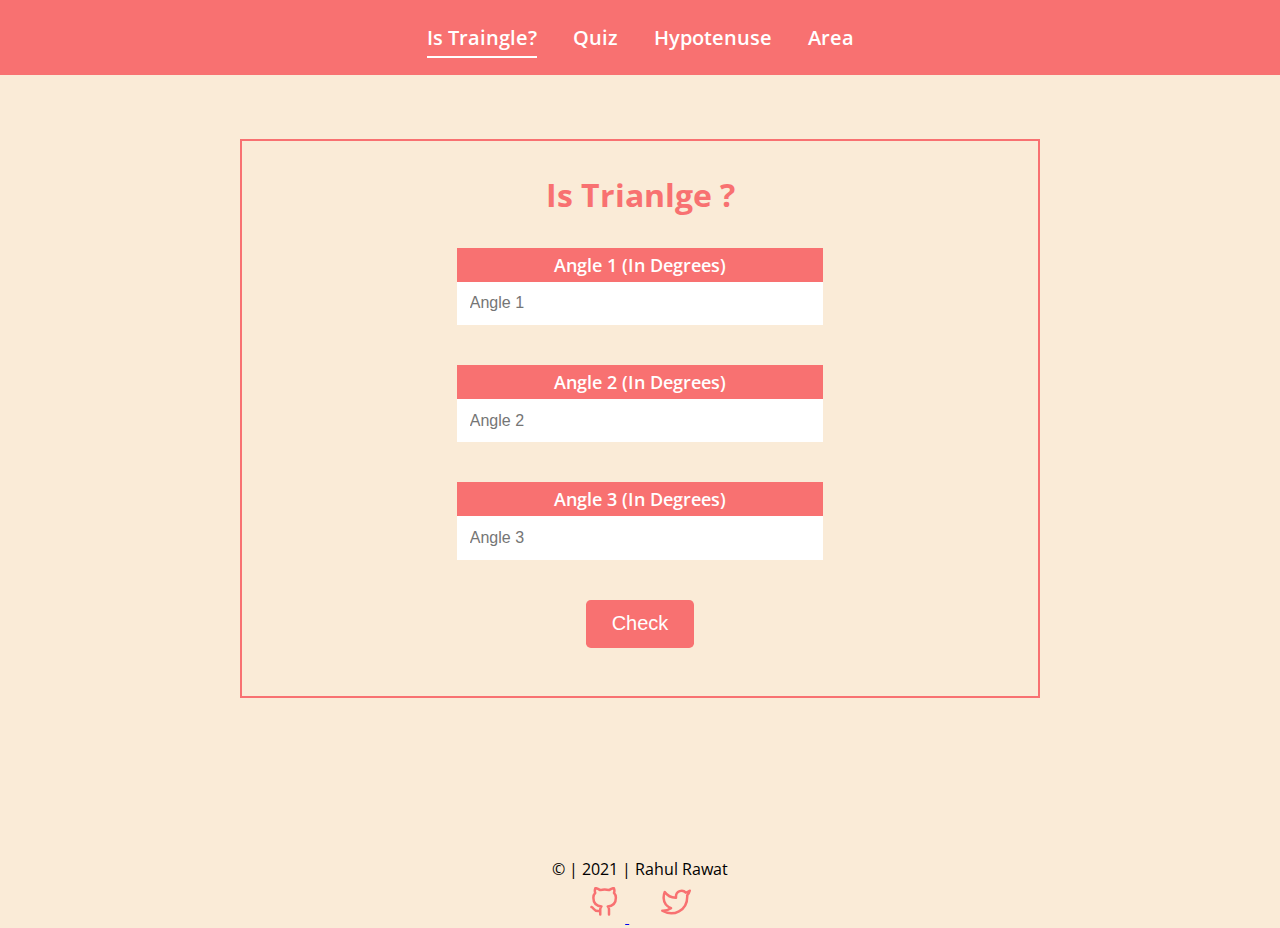
<file: index.html>
<!DOCTYPE html>
<html lang="en">
	<head>
		<meta charset="UTF-8" />
		<meta http-equiv="X-UA-Compatible" content="IE=edge" />
		<meta name="viewport" content="width=device-width, initial-scale=1.0" />
		<link rel="stylesheet" href="style.css" />
		<title>Fun With Trianlges</title>
	</head>
	<body>
		<nav>
			<a href="#" class="item-active">Is Traingle?</a>
			<a href="quiz.html">Quiz</a>
			<a href="hypotenuse.html">Hypotenuse</a>
			<a href="trianglearea.html">Area</a>
		</nav>

		<div class="container">
			<h1 class="heading">Is Trianlge ?</h1>

			<label for="angle-1">Angle 1 (In Degrees)</label>
			<input id="angle-1" type="number" placeholder="Angle 1" />

			<label for="angle-2">Angle 2 (In Degrees)</label>
			<input id="angle-2" type="number" placeholder="Angle 2" />

			<label for="angle-3">Angle 3 (In Degrees)</label>
			<input id="angle-3" type="number" placeholder="Angle 3" />

			<button id="btn-check">Check</button>

			<div id="output-msg"></div>
		</div>

		<footer>
			<p>© | 2021 | Rahul Rawat</p>
			<ul class="footer-list">
				<li>
					<a
						class="links"
						href="https://github.com/RahullRawat"
						target="_blank"
					>
						<img src="images/github.svg" alt="github" class="img" />
					</a>
				</li>
				<li>
					<a
						class="links"
						href="https://twitter.com/rahul_rawat08"
						target="_blank"
					>
						<img src="images/twitter.svg" alt="twitter" class="img" />
					</a>
				</li>
			</ul>
		</footer>
		<script src="script/app.js"></script>
	</body>
</html>
</file>
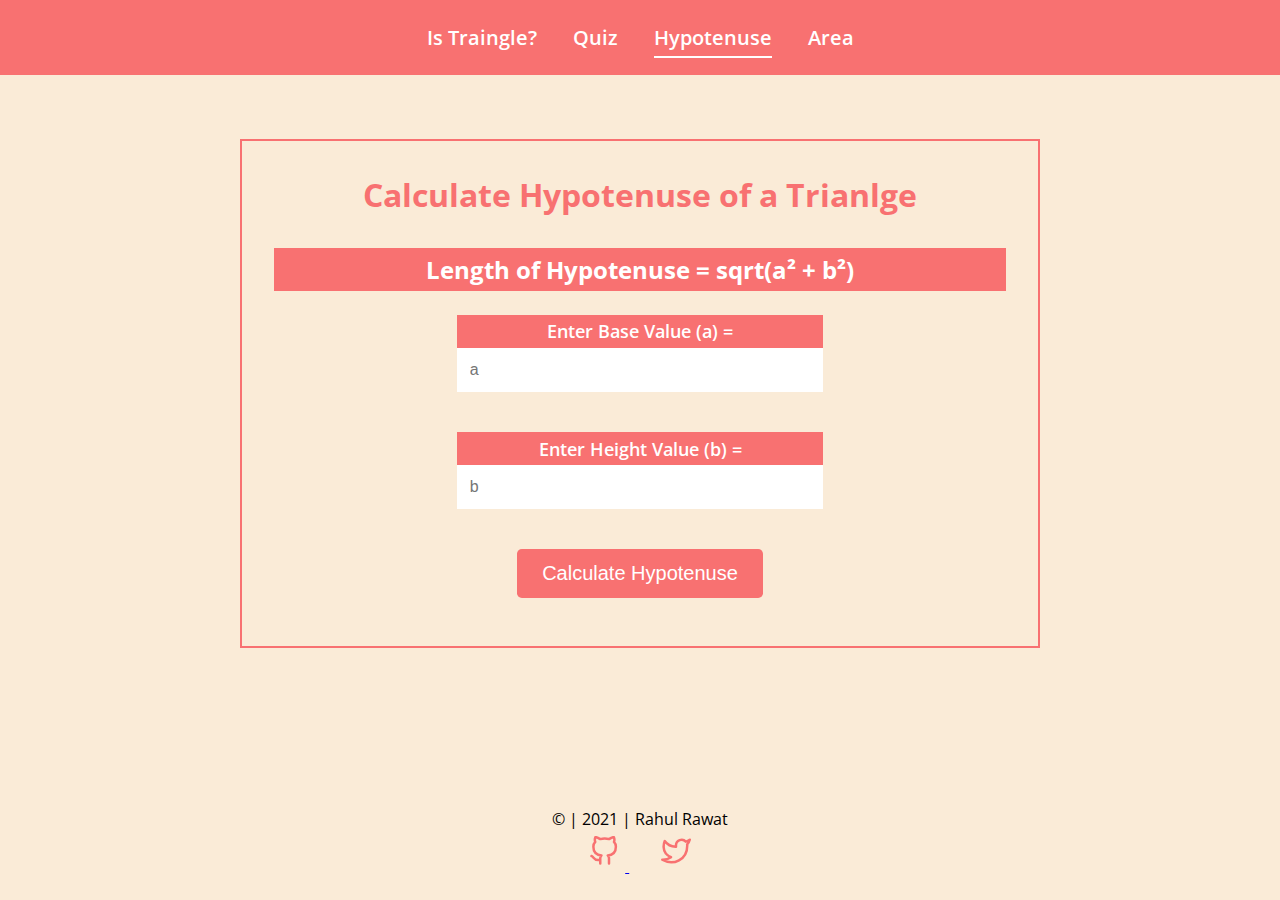
<file: hypotenuse.html>
<!DOCTYPE html>
<html lang="en">
	<head>
		<meta charset="UTF-8" />
		<meta http-equiv="X-UA-Compatible" content="IE=edge" />
		<meta name="viewport" content="width=device-width, initial-scale=1.0" />
		<link rel="stylesheet" href="style.css" />
		<title>Calculate Hypotenuse</title>
	</head>
	<body>
		<nav>
			<a href="index.html">Is Traingle?</a>
			<a href="quiz.html">Quiz</a>
			<a href="#" class="item-active">Hypotenuse</a>
			<a href="trianglearea.html">Area</a>
		</nav>

		<div class="hypotenuse-container container">
			<h1 class="heading">Calculate Hypotenuse of a Trianlge</h1>

			<h2 class="formula">Length of Hypotenuse = sqrt(a² + b²)</h2>

			<label for="input-a">Enter Base Value (a) =</label>
			<input class="side-input" type="number" placeholder="a" />

			<label for="input-b">Enter Height Value (b) =</label>
			<input class="side-input" type="number" placeholder="b" />

			<button id="check-hypotenuse">Calculate Hypotenuse</button>
			<div id="output-msg"></div>
		</div>

		<footer>
			<p>© | 2021 | Rahul Rawat</p>
			<ul class="footer-list">
				<li>
					<a
						class="links"
						href="https://github.com/RahullRawat"
						target="_blank"
					>
						<img src="images/github.svg" alt="github" class="img" />
					</a>
				</li>
				<li>
					<a
						class="links"
						href="https://twitter.com/rahul_rawat08"
						target="_blank"
					>
						<img src="images/twitter.svg" alt="twitter" class="img" />
					</a>
				</li>
			</ul>
		</footer>

		<script src="script/hypotenuse.js"></script>
	</body>
</html>
</file>
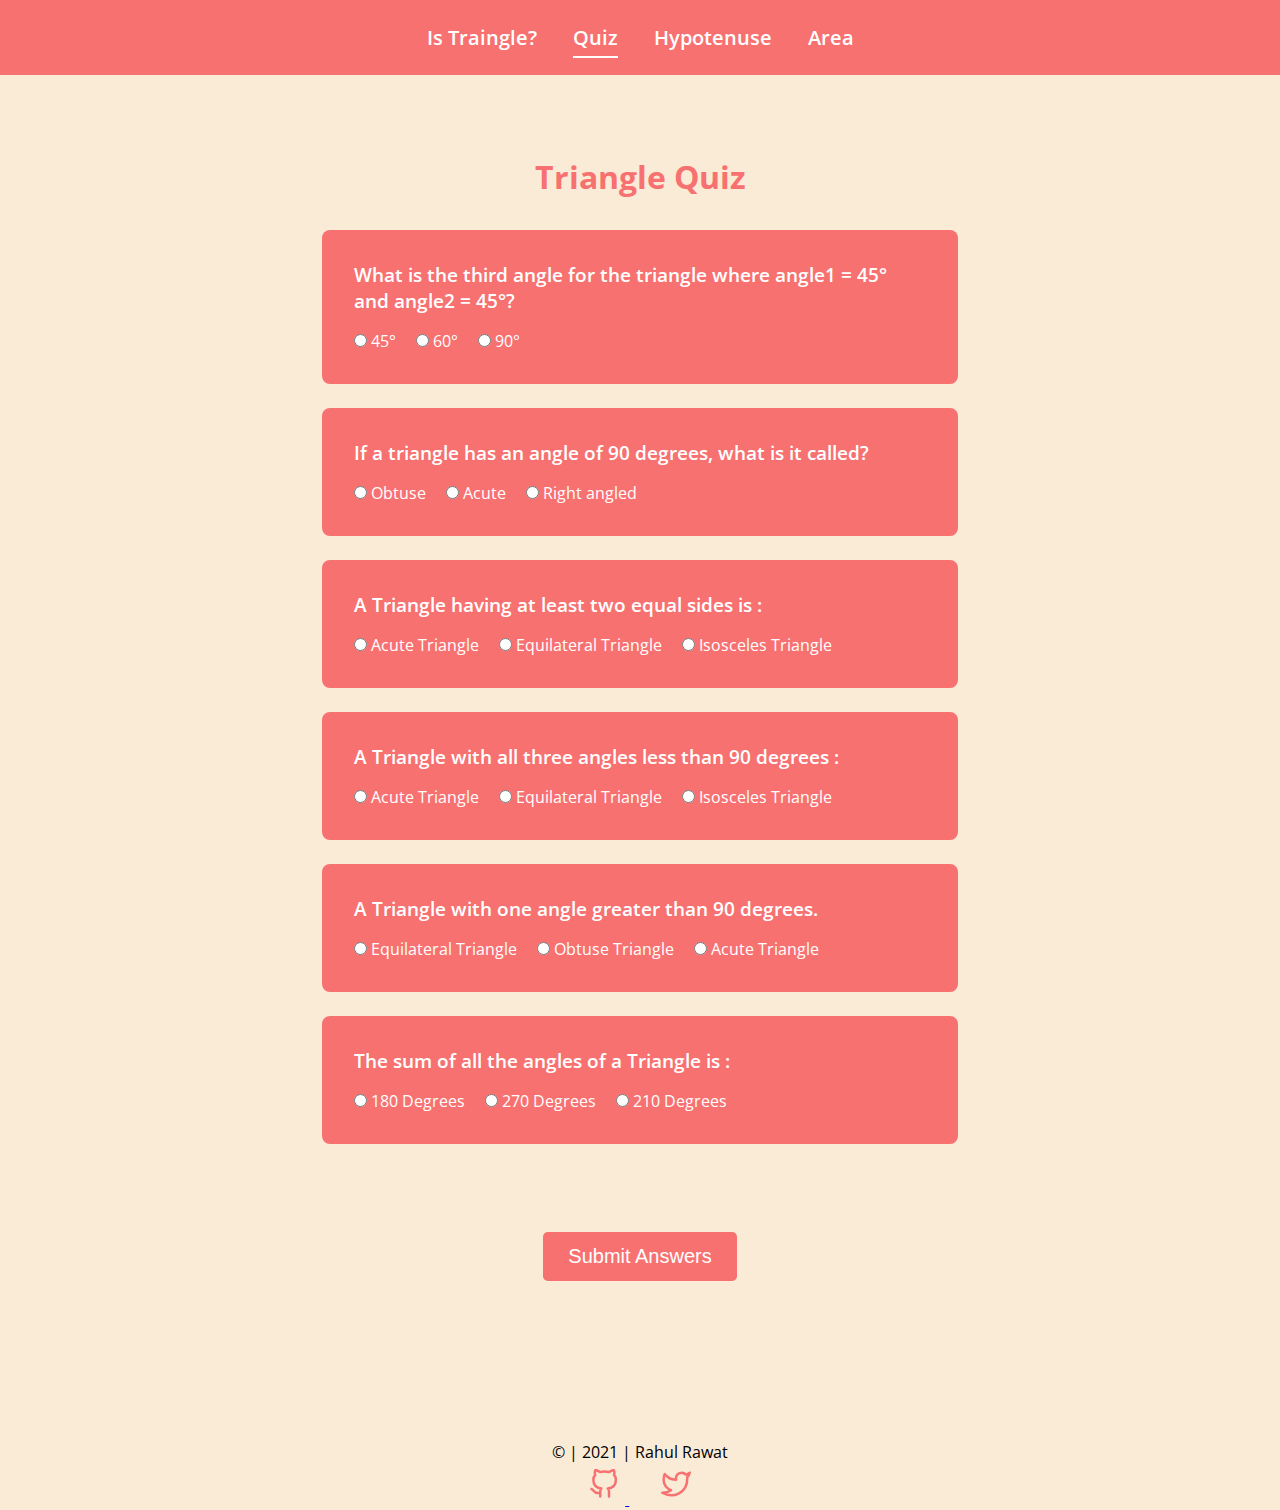
<file: quiz.html>
<!DOCTYPE html>
<html lang="en">
	<head>
		<meta charset="UTF-8" />
		<meta http-equiv="X-UA-Compatible" content="IE=edge" />
		<meta name="viewport" content="width=device-width, initial-scale=1.0" />
		<link rel="stylesheet" href="style.css" />
		<title>Triangle Quiz</title>
	</head>
	<body>
		<nav>
			<a href="index.html">Is Traingle?</a>
			<a href="quiz.html" class="item-active">Quiz</a>
			<a href="hypotenuse.html">Hypotenuse</a>
			<a href="trianglearea.html">Area</a>
		</nav>

		<form class="quiz-form">
			<h1 class="heading">Triangle Quiz</h1>

			<div class="quiz-container">
				<p>
					What is the third angle for the triangle where angle1 = 45° and angle2
					= 45°?
				</p>
				<label>
					<input type="radio" name="question1" value="45°" />
					45°
				</label>
				<label>
					<input type="radio" name="question1" value="60°" />
					60°
				</label>
				<label>
					<input type="radio" name="question1" value="90°" />
					90°
				</label>
			</div>

			<div class="quiz-container">
				<p>If a triangle has an angle of 90 degrees, what is it called?</p>
				<label>
					<input type="radio" name="question2" value="obtuse" />
					Obtuse
				</label>
				<label>
					<input type="radio" name="question2" value="acute" />
					Acute
				</label>
				<label>
					<input type="radio" name="question2" value="right angled" />
					Right angled
				</label>
			</div>

			<div class="quiz-container">
				<p>A Triangle having at least two equal sides is :</p>
				<label>
					<input type="radio" name="question3" value="Acute Triangle" />
					Acute Triangle
				</label>
				<label>
					<input type="radio" name="question3" value="Equilateral Triangle" />
					Equilateral Triangle
				</label>
				<label>
					<input type="radio" name="question3" value="Isosceles Triangle" />
					Isosceles Triangle
				</label>
			</div>

			<div class="quiz-container">
				<p>A Triangle with all three angles less than 90 degrees :</p>
				<label>
					<input type="radio" name="question4" value="Acute Triangle" />
					Acute Triangle
				</label>
				<label>
					<input type="radio" name="question4" value="Equilateral Triangle" />
					Equilateral Triangle
				</label>
				<label>
					<input type="radio" name="question4" value="Isosceles Triangle" />
					Isosceles Triangle
				</label>
			</div>

			<div class="quiz-container">
				<p>A Triangle with one angle greater than 90 degrees.</p>
				<label>
					<input type="radio" name="question5" value="Equilateral Triangle" />
					Equilateral Triangle
				</label>
				<label>
					<input type="radio" name="question5" value="Obtuse Triangle" />
					Obtuse Triangle
				</label>
				<label>
					<input type="radio" name="question5" value="Acute Triangle" />
					Acute Triangle
				</label>
			</div>

			<div class="quiz-container">
				<p>The sum of all the angles of a Triangle is :</p>
				<label>
					<input type="radio" name="question6" value="180" />
					180 Degrees
				</label>
				<label>
					<input type="radio" name="question6" value="270" />
					270 Degrees
				</label>
				<label>
					<input type="radio" name="question6" value="210" />
					210 Degrees
				</label>
			</div>
		</form>

		<div class="output-container">
			<button id="submit-answer" type="submit">Submit Answers</button>

			<div id="output-msg"></div>
		</div>

		<footer>
			<p>© | 2021 | Rahul Rawat</p>
			<ul class="footer-list">
				<li>
					<a
						class="links"
						href="https://github.com/RahullRawat"
						target="_blank"
					>
						<img src="images/github.svg" alt="github" class="img" />
					</a>
				</li>
				<li>
					<a
						class="links"
						href="https://twitter.com/rahul_rawat08"
						target="_blank"
					>
						<img src="images/twitter.svg" alt="twitter" class="img" />
					</a>
				</li>
			</ul>
		</footer>

		<script src="script/quiz.js"></script>
	</body>
</html>
</file>
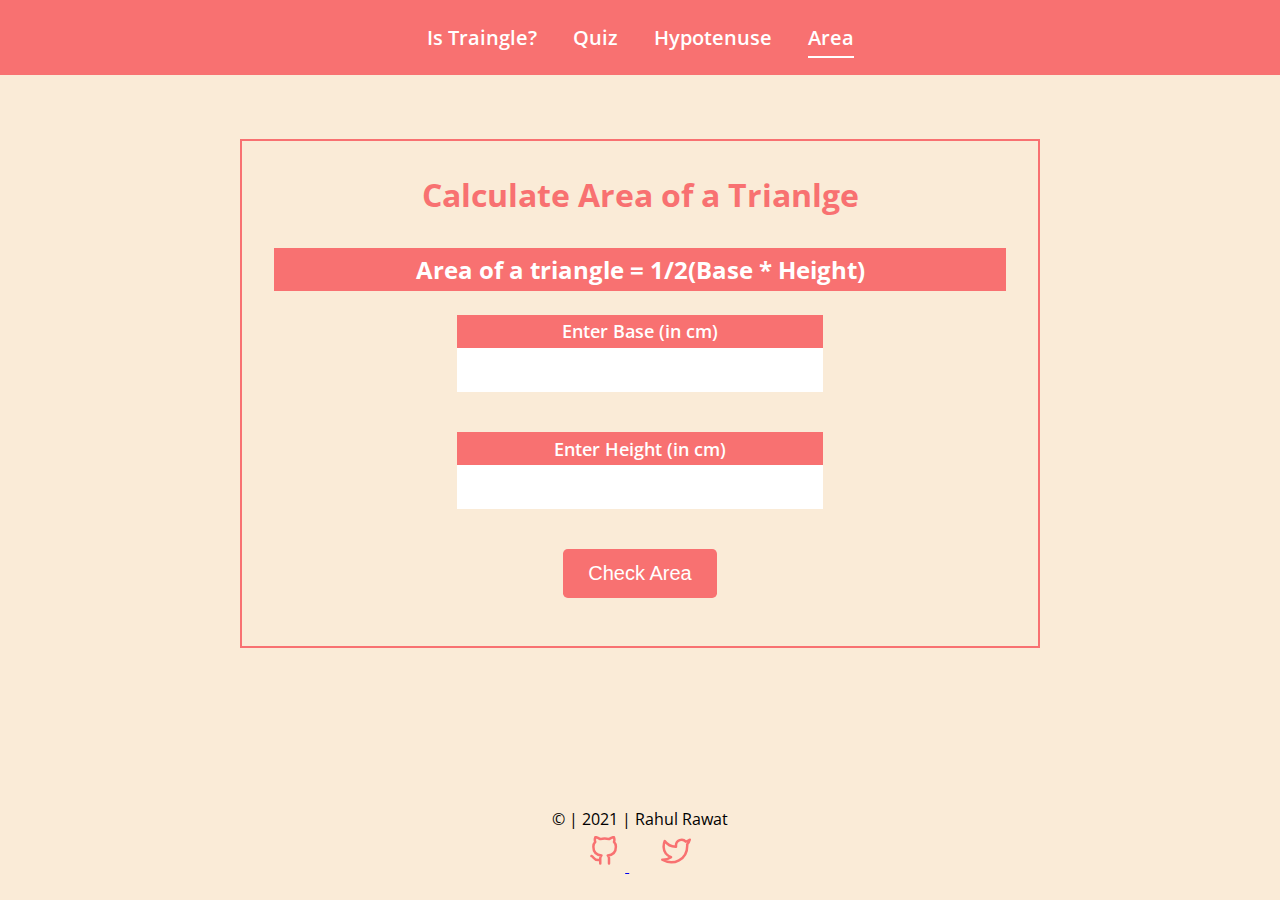
<file: trianglearea.html>
<!DOCTYPE html>
<html lang="en">
	<head>
		<meta charset="UTF-8" />
		<meta http-equiv="X-UA-Compatible" content="IE=edge" />
		<meta name="viewport" content="width=device-width, initial-scale=1.0" />
		<link rel="stylesheet" href="style.css" />
		<title>Area of Triangle</title>
	</head>
	<body>
		<nav>
			<a href="index.html">Is Traingle?</a>
			<a href="quiz.html">Quiz</a>
			<a href="hypotenuse.html">Hypotenuse</a>
			<a href="#" class="item-active">Area</a>
		</nav>

		<div class="hypotenuse-container container">
			<h1 class="heading">Calculate Area of a Trianlge</h1>

			<h2 class="formula">Area of a triangle = 1/2(Base * Height)</h2>

			<label for="input-base">Enter Base (in cm)</label>
			<input class="side-input" type="number" placeholder="" />

			<label for="input-height">Enter Height (in cm) </label>
			<input class="side-input" type="number" placeholder="" />

			<button id="check-triangle">Check Area</button>
			<div id="output-msg"></div>
		</div>
		<footer>
			<p>© | 2021 | Rahul Rawat</p>
			<ul class="footer-list">
				<li>
					<a
						class="links"
						href="https://github.com/RahullRawat"
						target="_blank"
					>
						<img src="images/github.svg" alt="github" class="img" />
					</a>
				</li>
				<li>
					<a
						class="links"
						href="https://twitter.com/rahul_rawat08"
						target="_blank"
					>
						<img src="images/twitter.svg" alt="twitter" class="img" />
					</a>
				</li>
			</ul>
		</footer>

		<script src="script/trianglearea.js"></script>
	</body>
</html>
</file>
<file: style.css>
@import url("https://fonts.googleapis.com/css2?family=Open+Sans:wght@300;400;600;700&display=swap");

* {
	padding: 0;
	margin: 0;
	box-sizing: border-box;
}

:root {
	--primary-color: #f87171;
	--white-color: #fff;
	--background-color: #1f2937;
}

body {
	font-family: "Open Sans", sans-serif;
	background-color: antiquewhite;
}

nav {
	text-align: center;
	padding: 1.5rem;
	background-color: var(--primary-color);
}

nav a {
	font-size: 20px;
	font-weight: 600;
	color: var(--white-color);
	text-decoration: none;
	padding: 0.3rem 0rem;
	margin: 0rem 1rem;
}

.item-active {
	border-bottom: 2px solid var(--white-color);
}

.container {
	max-width: 800px;
	margin: auto;
	text-align: center;
	padding: 2rem;
	border: 2px solid var(--primary-color);
	margin-top: 4rem;
}

.heading {
	color: var(--primary-color);
	margin-bottom: 2rem;
}

.container label,
.container input {
	display: block;
	width: 50%;
	margin: auto;
}

.container label {
	font-size: 18px;
	font-weight: 600;
	color: var(--white-color);
	background-color: var(--primary-color);
	padding: 0.3rem;
}

.container input {
	font-size: 16px;
	padding: 0.8rem;
	margin-bottom: 2.5rem;
	outline: none;
	border: none;
}

#btn-check,
#check-hypotenuse,
#check-triangle {
	font-size: 20px;
	border: none;
	outline: none;
	color: var(--white-color);
	background-color: var(--primary-color);
	padding: 0.8rem 1.6rem;
	border-radius: 0.3rem;
	cursor: pointer;
}

footer {
	text-align: center;
	margin-top: 10rem;
}

a,
img,
li {
	display: inline;
	margin: 0.4rem;
	width: 30px;
	height: 30px;
}

/* quiz page */
.quiz-form {
	max-width: 700px;
	margin: auto;
	padding: 2rem;
	margin-top: 3rem;
	text-align: center;
}

.quiz-form .heading {
	text-align: center;
}

.quiz-container {
	text-align: left;
	padding: 2rem;
	border-radius: 0.5rem;
	color: var(--white-color);
	background-color: var(--primary-color);
	margin-bottom: 1.5rem;
}

.quiz-container p {
	font-size: 19px;
	font-weight: 600;
	margin-bottom: 1rem;
}

.quiz-container label {
	margin-right: 1rem;
}

.output-container {
	max-width: 800px;
	margin: auto;
	text-align: center;
}

#submit-answer {
	font-size: 20px;
	border: none;
	outline: none;
	color: var(--white-color);
	background-color: var(--primary-color);
	padding: 0.8rem 1.6rem;
	border-radius: 0.3rem;
	cursor: pointer;
	margin-top: 2rem;
}

/* hypotenuse */
.formula {
	color: var(--white-color);
	background-color: var(--primary-color);
	padding: 0.3rem;
	margin-bottom: 1.5rem;
}

/* output message */
#output-msg {
	font-size: 20px;
	font-weight: 700;
	color: var(--primary-color);
	margin-top: 1rem;
}
</file>
